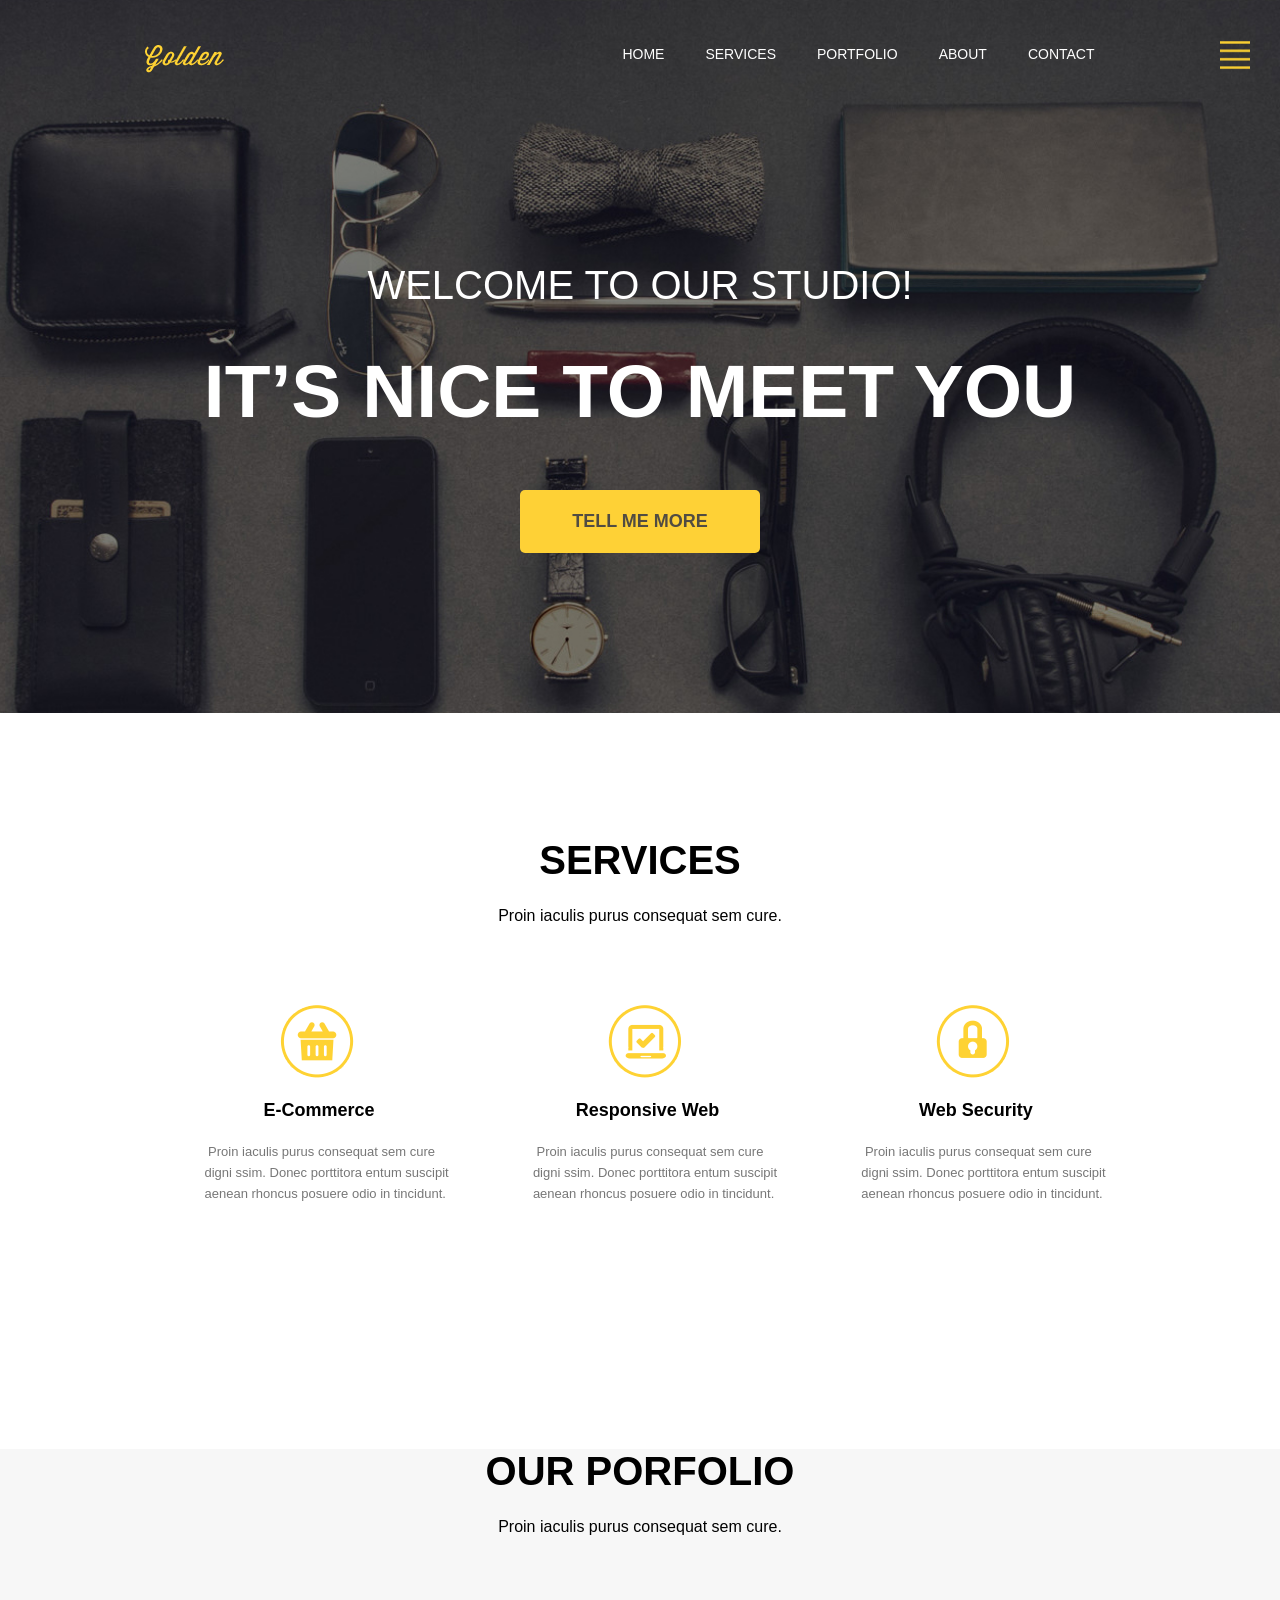
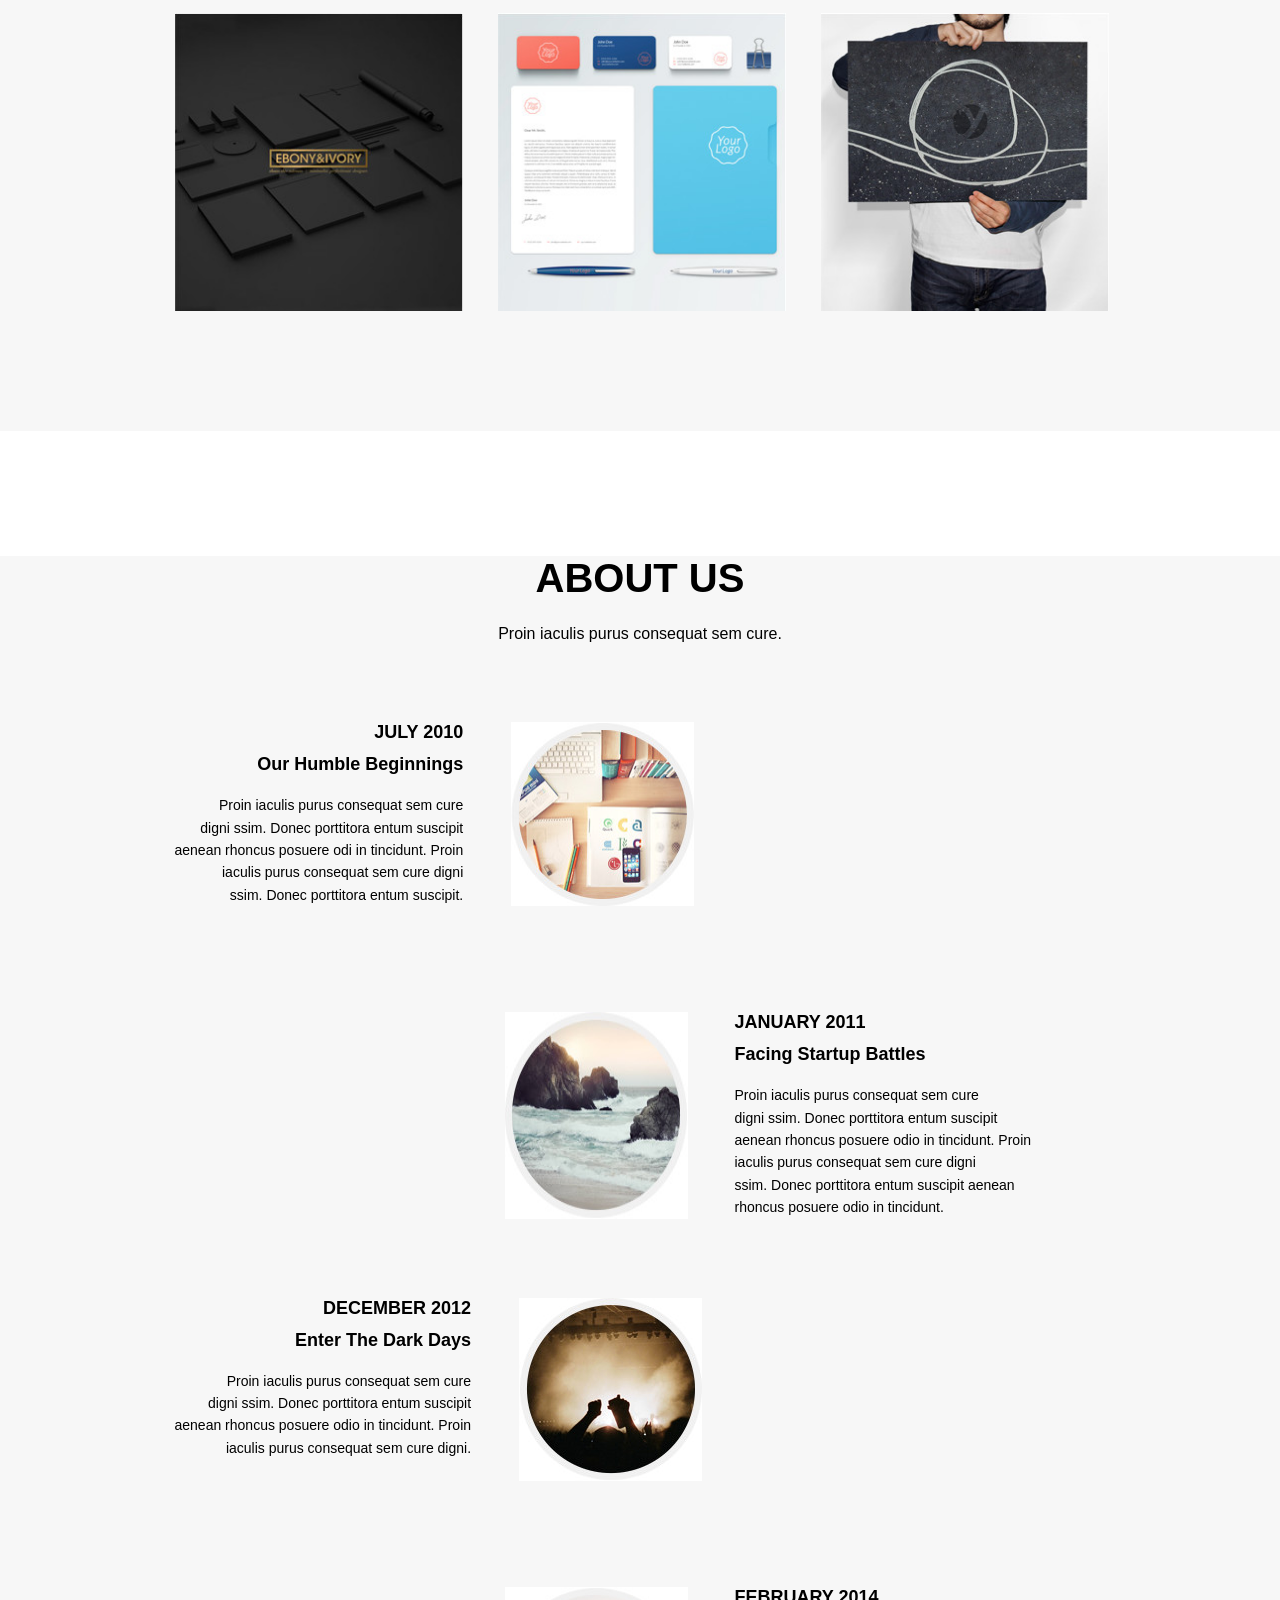
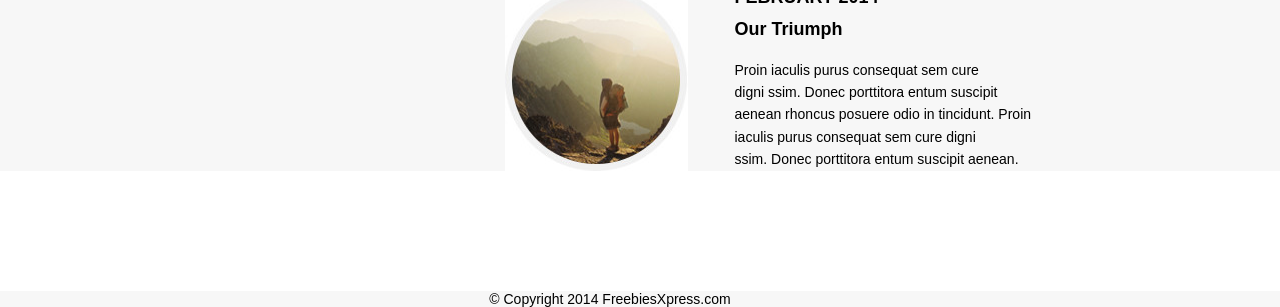
<file: index.html>
<!DOCTYPE html>
<html>
<head>
	<meta charset="utf-8">
	<title>Template 1</title>
	<link rel="stylesheet" type="text/css" href="style.css">

</head>
<body>

	<header>
		<div id="sidebar">
			<ul>
				<li>Home</li>
				<li>Services</li>
				<li>Portfolio</li>
				<li>About</li>
				<li>Contact</li>
			</ul>
		</div>
		<img src="icons/menu.png" id="menu">
		<div class="container" id="headercontent">

			<img class="logo" src="img/logo.png"></img>

			<nav>
				<ul class="menu">
					<li><a href="#">Home</a></li>
					<li><a href="#">Services</a></li>
					<li><a href="#">Portfolio</a></li>
					<li><a href="#">About</a></li>
					<li><a href="#">Contact</a></li>
				</ul>
			</nav>

		</div>

		<div class="titles">
			<div class="title_studio">
				Welcome To Our Studio!
			</div>
			<h1>It’s nice to Meet you</h1>
		</div>

		<button>Tell Me More</button>
	</header>

	<section>
		<div class="container">
			<div class="title">
				<h2>Services</h2>
				<p>Proin iaculis purus consequat sem cure.</p>
			</div>

			<div class="services">
				<div class="service_block">
					<img src="img/icon1.png">
					<h3>E-Commerce</h3>
					<p> Proin iaculis purus consequat sem cure
digni ssim. Donec porttitora entum suscipit
aenean rhoncus posuere odio in tincidunt.</p>
				</div>

				<div class="service_block">
					<img src="img/icon2.png">
					<h3>Responsive Web</h3>
					<p> Proin iaculis purus consequat sem cure
digni ssim. Donec porttitora entum suscipit
aenean rhoncus posuere odio in tincidunt.</p>
				</div>

				<div class="service_block">
					<img src="img/icon3.png">
					<h3>Web Security</h3>
					<p> Proin iaculis purus consequat sem cure
digni ssim. Donec porttitora entum suscipit
aenean rhoncus posuere odio in tincidunt.</p>
				</div>

			</div>
		</div>
	</section>

	<section id="portfolio">
		<div class="container">
			<div class="title">
				<h2>
					Our Porfolio
				</h2>
				<p>
					Proin iaculis purus consequat sem cure.
				</p>
			</div>
			<div class="works">
				<img src="img/img1.jpg" alt="Work">
				<img src="img/img2.jpg" alt="Work">
				<img src="img/img3.jpg" alt="Work">
			</div>
		</div>
	</section>

	<section id="info_section">
		<div class="container">
			<div class="title">
				<h2>
					About Us
				</h2>
				<p>
					Proin iaculis purus consequat sem cure.
				</p>
			</div>
			<div class="info_left">
				<div class="left_title">
					<h3>
						july 2010
					</h3>
					<h4>
						Our Humble Beginnings
					</h4>
					<p>
						Proin iaculis purus consequat sem cure<br>
						digni ssim. Donec porttitora entum suscipit<br>
						aenean rhoncus posuere odi in tincidunt. Proin<br>
						iaculis purus consequat sem cure digni<br>
						ssim. Donec porttitora entum suscipit.<br>
					</p>
				</div>
				<img src="img/about1.jpg">
			</div>

			<div class="info_right">
				<img src="img/about2.jpg">
				<div class="right_title">
					<h3>
						january 2011
					</h3>
					<h4>
						Facing Startup Battles
					</h4>
					<p>
						Proin iaculis purus consequat sem cure<br>
						digni ssim. Donec porttitora entum suscipit<br>
						aenean rhoncus posuere odio in tincidunt. Proin<br>
						iaculis purus consequat sem cure digni<br>
						ssim. Donec porttitora entum suscipit aenean<br>
						rhoncus posuere odio in tincidunt.<br>
					</p>
				</div>
			</div>

			<div class="info_left">
				<div class="left_title">
					<h3>
						december 2012
					</h3>
					<h4>
						Enter The Dark Days
					</h4>
					<p>
						Proin iaculis purus consequat sem cure<br>
						digni ssim. Donec porttitora entum suscipit<br>
						aenean rhoncus posuere odio in tincidunt. Proin<br>
						iaculis purus consequat sem cure digni.<br>
					</p>
				</div>
				<img src="img/about3.jpg">
			</div>

			<div class="info_right">
				<img src="img/about4.jpg">
				<div class="right_title">
					<h3>
						february 2014
					</h3>
					<h4>
						Our Triumph
					</h4>
					<p>
						Proin iaculis purus consequat sem cure<br>
						digni ssim. Donec porttitora entum suscipit<br>
						aenean rhoncus posuere odio in tincidunt. Proin<br>
						iaculis purus consequat sem cure digni<br>
						ssim. Donec porttitora entum suscipit aenean.<br>
					</p>
				</div>
			</div>



		</div>
	</section>

	<footer>
		<div class="container">
			<div id="copy_right">
				<p>
					© Copyright 2014 FreebiesXpress.com
				</p>
			</div>
		</div>
	</footer>

	<script type="text/javascript" src="main.js"></script>
</body>
</html>
</file>
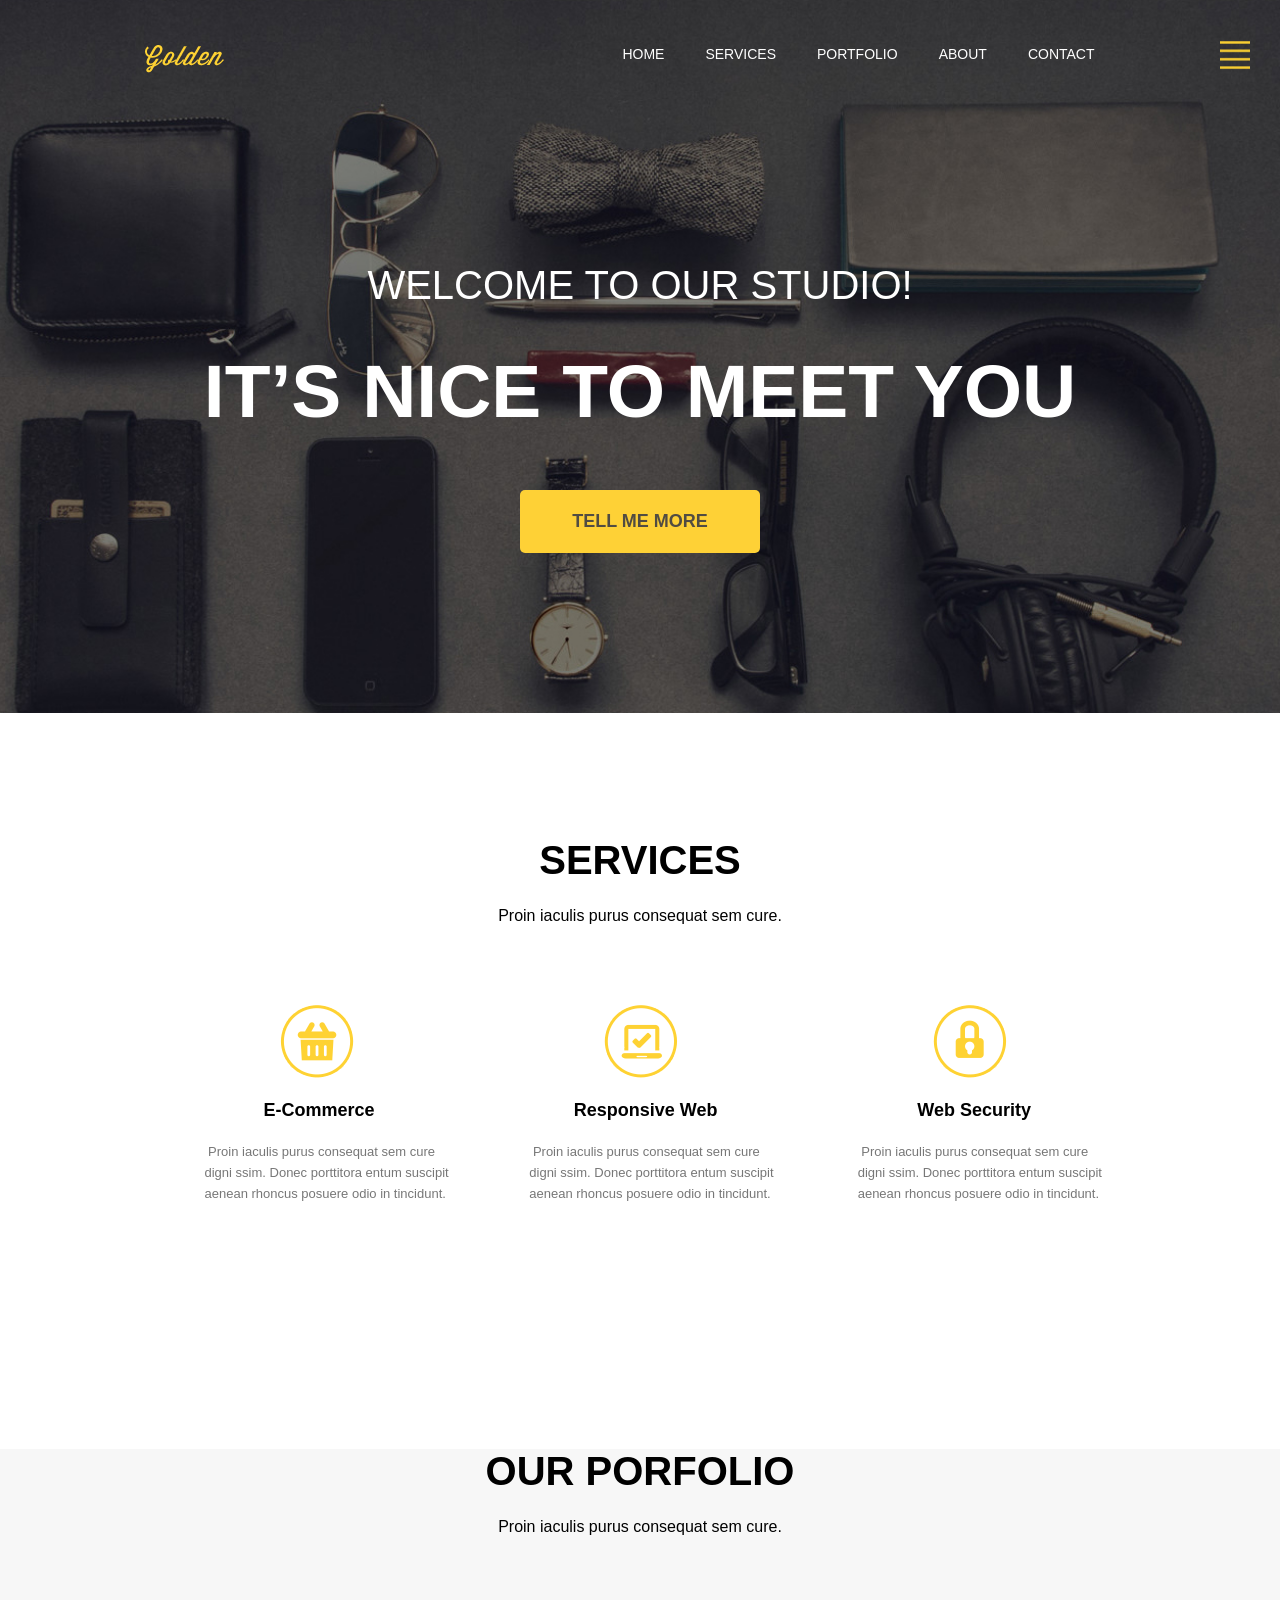
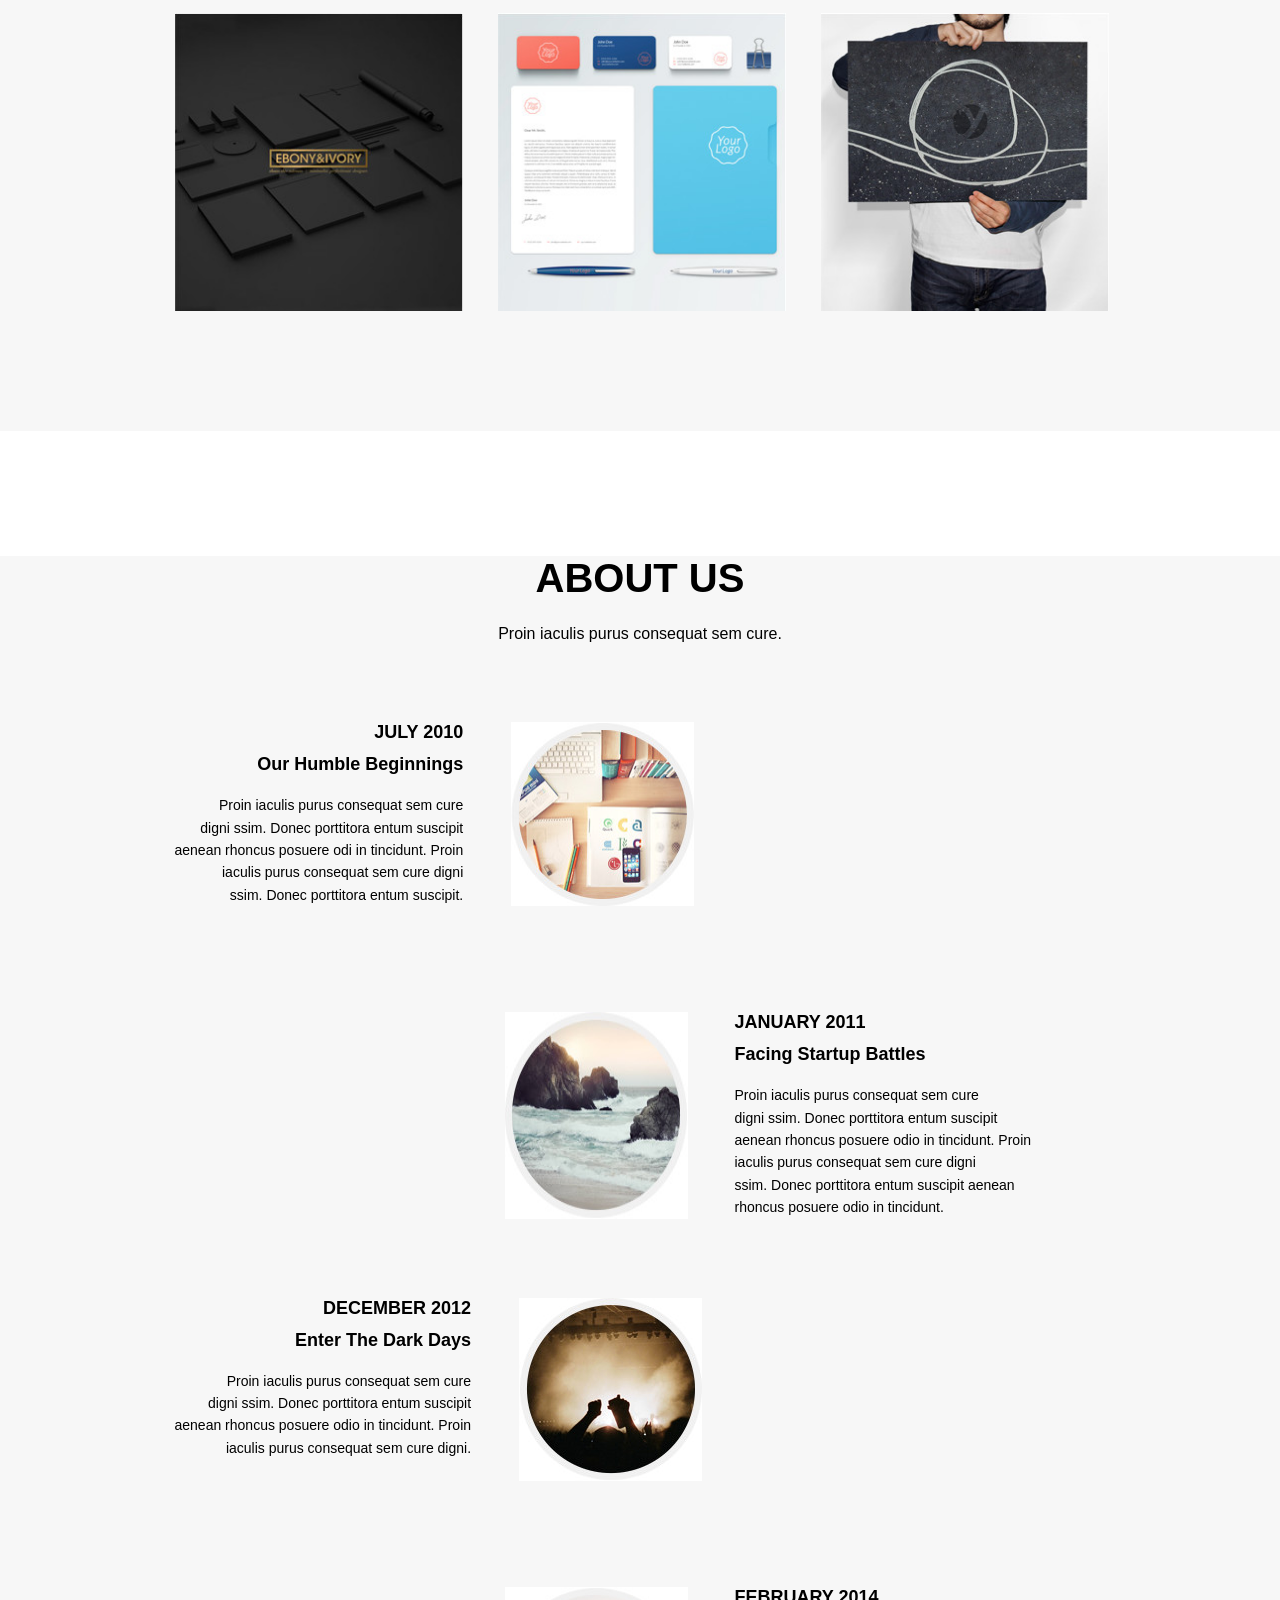
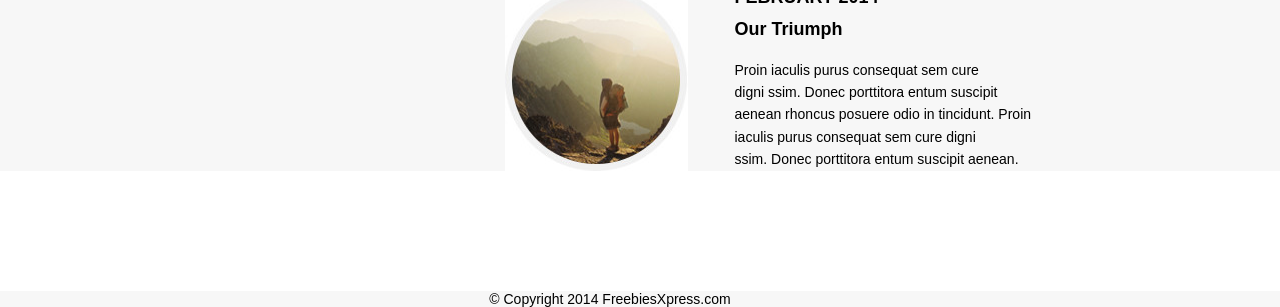
<file: golden.html>
<!DOCTYPE html>
<html>
<head>
	<meta charset="utf-8">
	<title>Template 1</title>
	<link rel="stylesheet" type="text/css" href="golden.css">
	
</head>
<body>

	<header>
		<div id="sidebar">
			<ul>
				<li>Home</li>
				<li>Services</li>
				<li>Portfolio</li>
				<li>About</li>
				<li>Contact</li>
			</ul>
		</div>
		<img src="icons/menu.png" id="menu">
		<div class="container" id="headercontent">
			
			<img class="logo" src="img/logo.png"></img>

			<nav>
				<ul class="menu">
					<li><a href="#">Home</a></li>
					<li><a href="#">Services</a></li>
					<li><a href="#">Portfolio</a></li>
					<li><a href="#">About</a></li>
					<li><a href="#">Contact</a></li>
				</ul>
			</nav>
			
		</div>

		<div class="titles">
			<div class="title_studio">
				Welcome To Our Studio!
			</div>
			<h1>It’s nice to Meet you</h1>
		</div>

		<button>Tell Me More</button>
	</header>

	<section>
		<div class="container">
			<div class="title">
				<h2>Services</h2>
				<p>Proin iaculis purus consequat sem cure.</p>
			</div>

			<div class="services">
				<div class="service_block">
					<img src="img/icon1.png">
					<h3>E-Commerce</h3>
					<p> Proin iaculis purus consequat sem cure
digni ssim. Donec porttitora entum suscipit
aenean rhoncus posuere odio in tincidunt.</p>
				</div>

				<div class="service_block">
					<img src="img/icon2.png">
					<h3>Responsive Web</h3>
					<p> Proin iaculis purus consequat sem cure 
digni ssim. Donec porttitora entum suscipit 
aenean rhoncus posuere odio in tincidunt.</p>
				</div>

				<div class="service_block">
					<img src="img/icon3.png">
					<h3>Web Security</h3>
					<p> Proin iaculis purus consequat sem cure 
digni ssim. Donec porttitora entum suscipit 
aenean rhoncus posuere odio in tincidunt.</p>
				</div>

			</div>
		</div>
	</section>

	<section id="portfolio">
		<div class="container">
			<div class="title">
				<h2>
					Our Porfolio
				</h2>
				<p>
					Proin iaculis purus consequat sem cure.
				</p>
			</div>
			<div class="works">
				<img src="img/img1.jpg" alt="Work">
				<img src="img/img2.jpg" alt="Work">
				<img src="img/img3.jpg" alt="Work">
			</div>
		</div>
	</section>

	<section id="info_section">
		<div class="container">
			<div class="title">
				<h2>
					About Us
				</h2>
				<p>
					Proin iaculis purus consequat sem cure. 
				</p>
			</div>
			<div class="info_left">
				<div class="left_title">
					<h3>
						july 2010
					</h3>
					<h4>
						Our Humble Beginnings
					</h4>
					<p>
						Proin iaculis purus consequat sem cure<br> 
						digni ssim. Donec porttitora entum suscipit<br> 
						aenean rhoncus posuere odi in tincidunt. Proin<br>
						iaculis purus consequat sem cure digni<br> 
						ssim. Donec porttitora entum suscipit.<br>
					</p>
				</div>
				<img src="img/about1.jpg">
			</div>

			<div class="info_right">
				<img src="img/about2.jpg">
				<div class="right_title">
					<h3>
						january 2011
					</h3>
					<h4>
						Facing Startup Battles
					</h4>
					<p>
						Proin iaculis purus consequat sem cure<br> 
						digni ssim. Donec porttitora entum suscipit<br> 
						aenean rhoncus posuere odio in tincidunt. Proin<br> 
						iaculis purus consequat sem cure digni<br> 
						ssim. Donec porttitora entum suscipit aenean<br> 
						rhoncus posuere odio in tincidunt.<br>
					</p>
				</div>
			</div>

			<div class="info_left">
				<div class="left_title">
					<h3>
						december 2012
					</h3>
					<h4>
						Enter The Dark Days
					</h4>
					<p>
						Proin iaculis purus consequat sem cure<br> 
						digni ssim. Donec porttitora entum suscipit<br> 
						aenean rhoncus posuere odio in tincidunt. Proin<br> 
						iaculis purus consequat sem cure digni.<br>
					</p>
				</div>
				<img src="img/about3.jpg">
			</div>

			<div class="info_right">
				<img src="img/about4.jpg">
				<div class="right_title">
					<h3>
						february 2014
					</h3>
					<h4>
						Our Triumph
					</h4>
					<p>
						Proin iaculis purus consequat sem cure<br> 
						digni ssim. Donec porttitora entum suscipit<br> 
						aenean rhoncus posuere odio in tincidunt. Proin<br> 
						iaculis purus consequat sem cure digni<br> 
						ssim. Donec porttitora entum suscipit aenean.<br>
					</p>
				</div>
			</div>



		</div>
	</section>

	<footer>
		<div class="container">
			<div id="copy_right">
				<p>
					© Copyright 2014 FreebiesXpress.com
				</p>
			</div>
		</div>
	</footer>

	<script type="text/javascript" src="golden.js"></script>
</body>
</html>
</file>
<file: style.css>
*{
	margin:0px;
	padding: 0px;
	list-style-type: none;
	text-decoration: none;
	font-family: Arial,sans-serif;
}

header{
	background: url(img/first-bg.jpg) no-repeat center top/cover;
	padding-bottom: 160px;
	position: relative;

}
.container{
width: 991px;

margin:0 auto;
}

.logo{
margin-top: 45px;
cursor: pointer;
}

nav{
	margin-top: 45px;
	margin-left: 60px;

}

div{
	box-sizing: border-box;
}

ul{
	display: flex;
}
#headercontent{
	display: flex;
	justify-content: space-between;
}
a{
	color: #fff;
	text-transform: uppercase;
	font-size: 14px;
}

.menu{
	margin: 0px;
	padding: 0px;
}


li{
	margin-right: 41px;
}

.title_studio{
	color: #fff;
	font-size: 40px;
	font-family: Arial;
	text-transform: uppercase;
	text-align: center;
}

.titles>h1{
	color: #fff;
	font-size: 75px;
	text-transform: uppercase;
	font-family: Arial;
	text-align: center;
	margin-top: 40px;

}
.titles{
	margin-top: 190px;
}

button{
	text-transform: uppercase;
	background-color: #fed136;
	width:240px;
	height:63px;
	border-radius: 5px;
	border: none;
	color: #514c42;
	font-size: 18px;
	font-weight: bold;
	display: block;
	margin: 0 auto;
	margin-top: 56px;
	text-align: center;
	cursor: pointer;

}

.title{

	margin-top: 125px;
}

.title>h2{
font-size: 40px;
text-transform: uppercase;
font-weight: bold;
color: #000;
text-align: center;
}

.title>p{
	font-size: 16px;
	text-align: center;
	margin-top: 24px;

}

.services{
	display: flex;
	justify-content: space-between;
	margin-right: 30px;
	padding-bottom: 120px;

}
.service_block{
	margin-left: 60px;
	margin-top: 80px;
}
.service_block>h3{
	font-size: 18px;
	font-weight: bold;
	margin-top: 22px;
	text-align: center;
	margin-right: 15px;

}

.service_block>p{
font-size: 13px;
margin-top: 21px;
color: #777777;
line-height:1.6em;
white-space: pre;



}
.service_block>img{
	display: flex;
	text-align: center;
	margin-left: 75px;
}
#portfolio{
	background-color: #f7f7f7;
	padding-bottom: 120px;
}

.works{
	display: flex;
	margin-left: 30px;
}
.works>img{
	margin-right: 35px;
	margin-top: 77px;
	width: 288px;

}

.works>h2{
	font-size: 40px;
}
.works>p{
	margin-top:23px;
	font-size: 16px;
}

#info_section{
	background-color: #f7f7f7;
}
.info_left{
	display: flex;
	margin-top: 79px;
	margin-left: 30px;
}

.left_title>h3{
	text-align: right;
	font-size: 18px;
	text-transform: uppercase;
}
.left_title>h4{
	text-align: right;
	font-size: 18px;
	margin-top: 11px;
}
.left_title>p{
	text-align: right;
	font-size: 14px;
	margin-top: 19px;
	line-height: 1.6em;
}
.info_left>img{
	margin-left: 48px;
}


.info_right{
	display: flex;
	margin-top: 106px;
	margin-left: 360px;
}
.right_title{
	margin-left: 47px;
}
.right_title>h3{
	text-align: left;
	font-size: 18px;
	text-transform: uppercase;

}

.right_title>h4{
	text-align: left;
	font-size: 18px;
	margin-top: 11px;
}
.right_title>p{
	text-align: left;
	font-size: 14px;
	margin-top: 19px;
	line-height: 1.6em;
}

footer{
	background-color:#f7f7f7;
	margin-top: 120px;
}
#copy_right>p{
	font-size: 14px;
	text-align: center;
	margin-right:60px;
}
#menu{
	width: 30px;
	height: 30px;
	position: absolute;
	right: 30px;
	top: 40px;
	cursor: pointer;

}

#menu.move{
	right:270px;
}

#sidebar{
	background-color: black;
	width: 250px;
	height: 100%;
	position: fixed;
	border-left: 1px #FED136 solid;
	right:-250px;
	transition: all 150ms;
}
#sidebar.active{
	right:0px;
}

#sidebar>ul{
display: flex;
flex-direction: column;
justify-content: center;
align-items: center;
margin-left: 40px;
}

#sidebar>ul>li{
	color: #fff;
	margin-top: 20px;


}

#sidebar>ul>li:hover{
	cursor: pointer;
	text-decoration: underline;
}
</file>
<file: golden.css>
*{
	margin:0px;
	padding: 0px;
	list-style-type: none;
	text-decoration: none;
	font-family: Arial,sans-serif;
}

header{
	background: url(img/first-bg.jpg) no-repeat center top/cover;
	padding-bottom: 160px;
	position: relative;

}
.container{
width: 991px;

margin:0 auto;
}

.logo{
margin-top: 45px;
cursor: pointer;
}

nav{
	margin-top: 45px;
	margin-left: 60px;

}

div{
	box-sizing: border-box;
}

ul{
	display: flex;
}
#headercontent{
	display: flex;
	justify-content: space-between;
}
a{
	color: #fff;
	text-transform: uppercase;
	font-size: 14px;
}

.menu{
	margin: 0px;
	padding: 0px;
}


li{
	margin-right: 41px;
}

.title_studio{
	color: #fff;
	font-size: 40px;
	font-family: Arial;
	text-transform: uppercase;
	text-align: center;
}

.titles>h1{
	color: #fff;
	font-size: 75px;
	text-transform: uppercase;
	font-family: Arial;
	text-align: center;
	margin-top: 40px;

}
.titles{
	margin-top: 190px;
}

button{
	text-transform: uppercase;
	background-color: #fed136;
	width:240px;
	height:63px;
	border-radius: 5px;
	border: none;
	color: #514c42;
	font-size: 18px;
	font-weight: bold;
	display: block;
	margin: 0 auto;
	margin-top: 56px;
	text-align: center;
	cursor: pointer;

}

.title{

	margin-top: 125px;
}

.title>h2{
font-size: 40px;
text-transform: uppercase;
font-weight: bold;
color: #000;
text-align: center;
}

.title>p{
	font-size: 16px;
	text-align: center;
	margin-top: 24px;

}

.services{
	display: flex;
	justify-content: space-between;
	margin-right: 30px;
	padding-bottom: 120px;

}
.service_block{
	margin-left: 60px;
	margin-top: 80px;
}
.service_block>h3{
	font-size: 18px;
	font-weight: bold;
	margin-top: 22px;
	text-align: center;
	margin-right: 15px;

}

.service_block>p{
font-size: 13px;
margin-top: 21px;
color: #777777;
line-height:1.6em;
white-space: pre;



}
.service_block>img{
	display: flex;
	text-align: center;
	margin-left: 75px;
}
#portfolio{
	background-color: #f7f7f7;
	padding-bottom: 120px;
}

.works{
	display: flex;
	margin-left: 30px;
}
.works>img{
	margin-right: 35px;
	margin-top: 77px;
	width: 288px;

}

.works>h2{
	font-size: 40px;
}
.works>p{
	margin-top:23px;
	font-size: 16px;
}

#info_section{
	background-color: #f7f7f7;
}
.info_left{
	display: flex;
	margin-top: 79px;
	margin-left: 30px;
}

.left_title>h3{
	text-align: right;
	font-size: 18px;
	text-transform: uppercase;
}
.left_title>h4{
	text-align: right;
	font-size: 18px;
	margin-top: 11px;
}
.left_title>p{
	text-align: right;
	font-size: 14px;
	margin-top: 19px;
	line-height: 1.6em;
}
.info_left>img{
	margin-left: 48px;
}


.info_right{
	display: flex;
	margin-top: 106px;
	margin-left: 360px;
}
.right_title{
	margin-left: 47px;
}
.right_title>h3{
	text-align: left;
	font-size: 18px;
	text-transform: uppercase;

}

.right_title>h4{
	text-align: left;
	font-size: 18px;
	margin-top: 11px;
}
.right_title>p{
	text-align: left;
	font-size: 14px;
	margin-top: 19px;
	line-height: 1.6em;
}

footer{
	background-color:#f7f7f7;
	margin-top: 120px;
}
#copy_right>p{
	font-size: 14px;
	text-align: center;
	margin-right:60px;
}
#menu{
	width: 30px;
	height: 30px;
	position: absolute;
	right: 30px;
	top: 40px;
	cursor: pointer;

}

#menu.move{
	right:270px;
}

#sidebar{
	background-color: black;
	width: 250px;
	height: 100%;
	position: fixed;
	border-left: 1px #FED136 solid;
	right:-250px;
	transition: all 150ms;
}
#sidebar.active{
	right:0px;
}

#sidebar>ul{
display: flex;
flex-direction: column;
justify-content: center;
align-items: center;
margin-left: 40px;
}

#sidebar>ul>li{
	color: #fff;
	margin-top: 20px;


}

#sidebar>ul>li:hover{
	cursor: pointer;
	text-decoration: underline;
}
</file>
